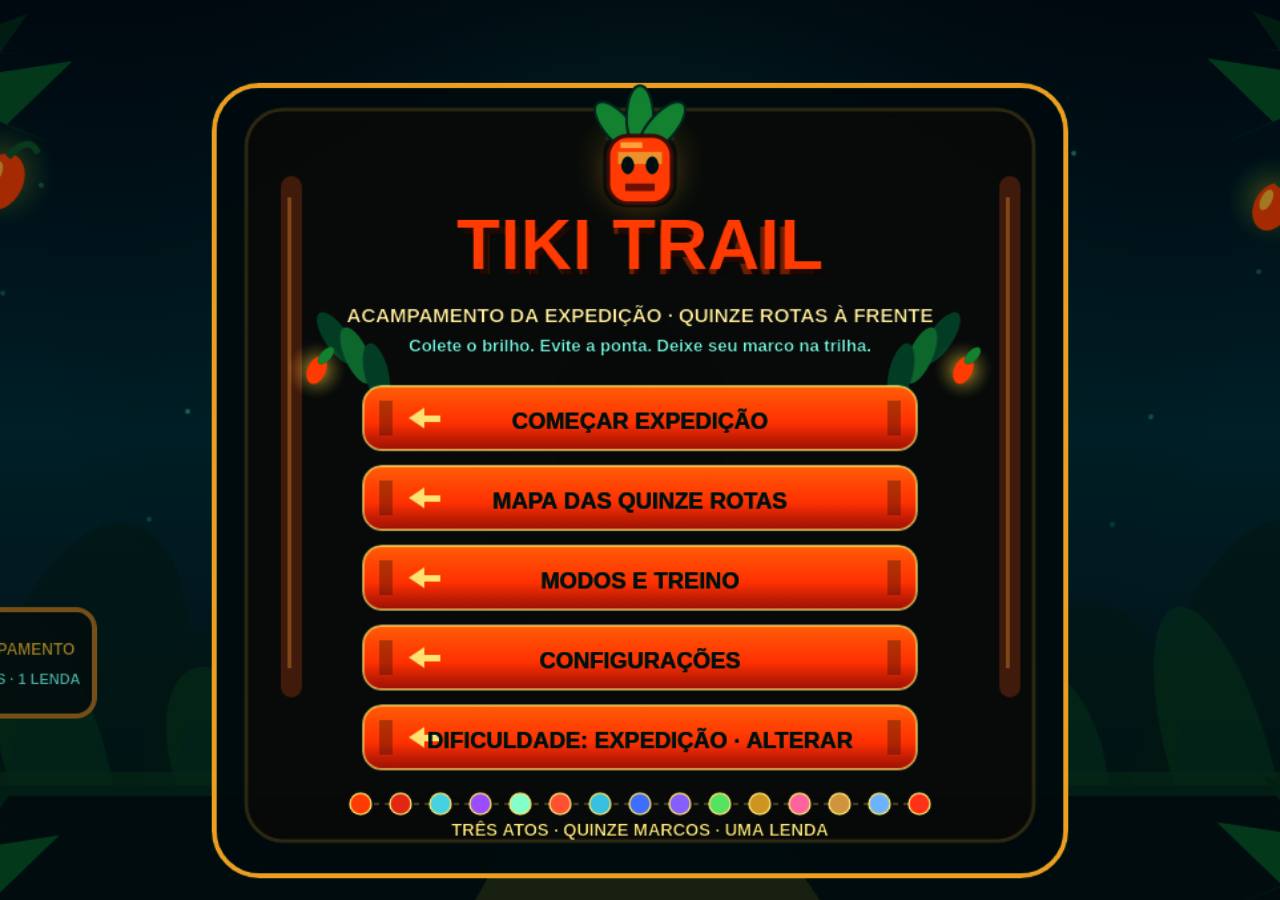
<file: index.html>
<!doctype html>
<html lang="pt-BR">
  <head>
    <meta charset="UTF-8" />
    <meta name="viewport" content="width=device-width, initial-scale=1.0, maximum-scale=1, viewport-fit=cover" />
    <meta name="theme-color" content="#063b47" />
    <meta name="description" content="Tiki Trail, aventura de plataforma 2D tropical." />

    <link rel="icon" type="image/png" sizes="192x192" href="./assets/icons/icon-192.png" />
    <link rel="apple-touch-icon" href="./assets/icons/icon-192.png" />
    <link rel="stylesheet" href="./assets/css/game.css" />

    <title>Tiki Trail</title>
  </head>
  <body>
    <div id="root"></div>
    <button id="pwa-install" type="button" hidden aria-label="Instalar Tiki Trail">Instalar jogo</button>

    <script defer src="./assets/js/game.bundle.js"></script>
    <script defer src="./assets/js/render-fix-v8.js"></script>
    <script defer src="./assets/js/pwa.js"></script>
  </body>
</html>
</file>
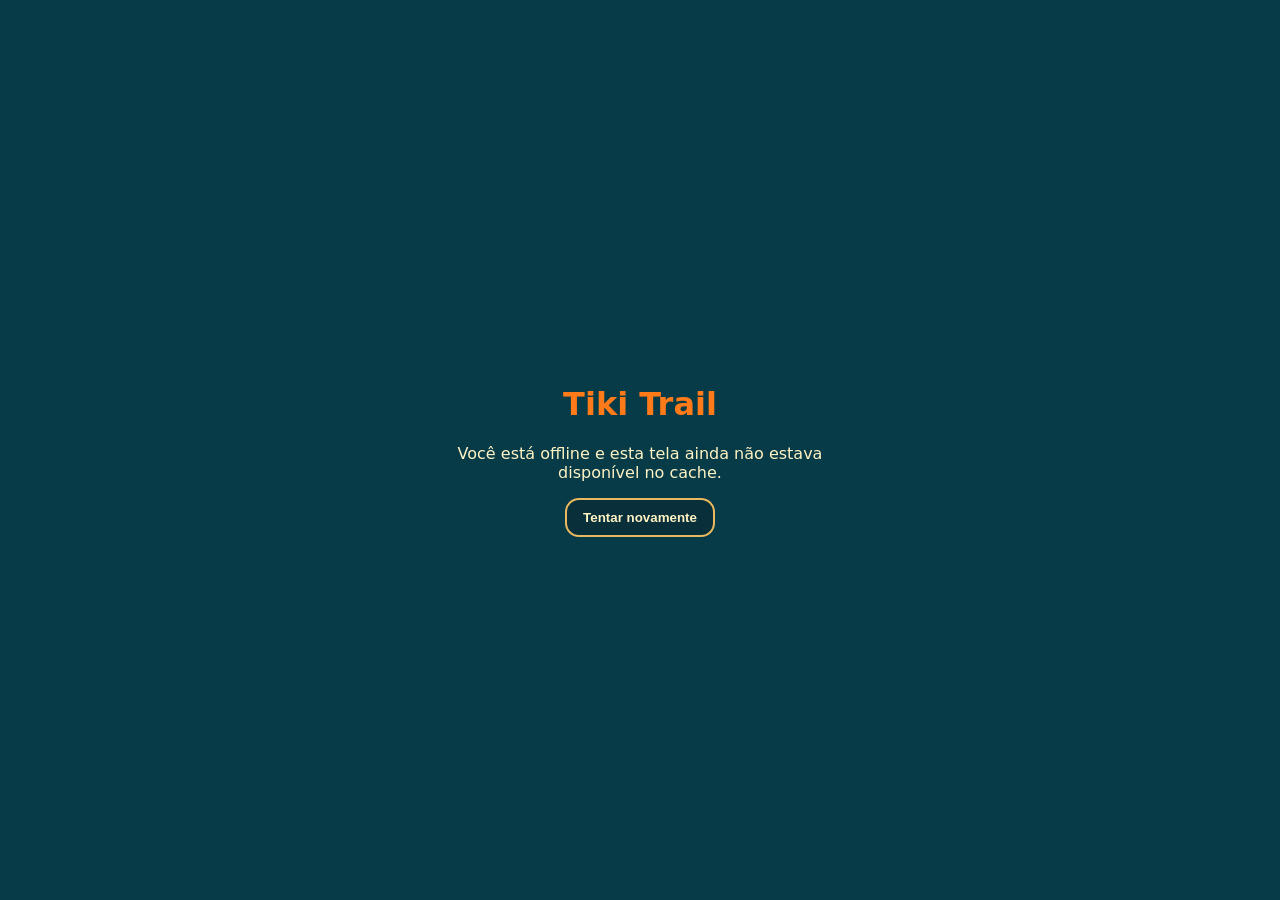
<file: offline.html>
<!doctype html>
<html lang="pt-BR">
<head>
  <meta charset="UTF-8" />
  <meta name="viewport" content="width=device-width, initial-scale=1" />
  <meta name="theme-color" content="#063b47" />
  <title>Tiki Trail — Offline</title>
  <style>
    html,body{height:100%;margin:0;background:#063b47;color:#fff3c4;font-family:system-ui,sans-serif}
    body{display:grid;place-items:center;text-align:center;padding:24px;box-sizing:border-box}
    main{max-width:440px}h1{color:#ff7a18}button{border:2px solid #e8b95f;border-radius:14px;padding:10px 16px;background:#082f3a;color:#fff3c4;font-weight:800}
  </style>
</head>
<body>
  <main>
    <h1>Tiki Trail</h1>
    <p>Você está offline e esta tela ainda não estava disponível no cache.</p>
    <button onclick="location.reload()">Tentar novamente</button>
  </main>
</body>
</html>
</file>
